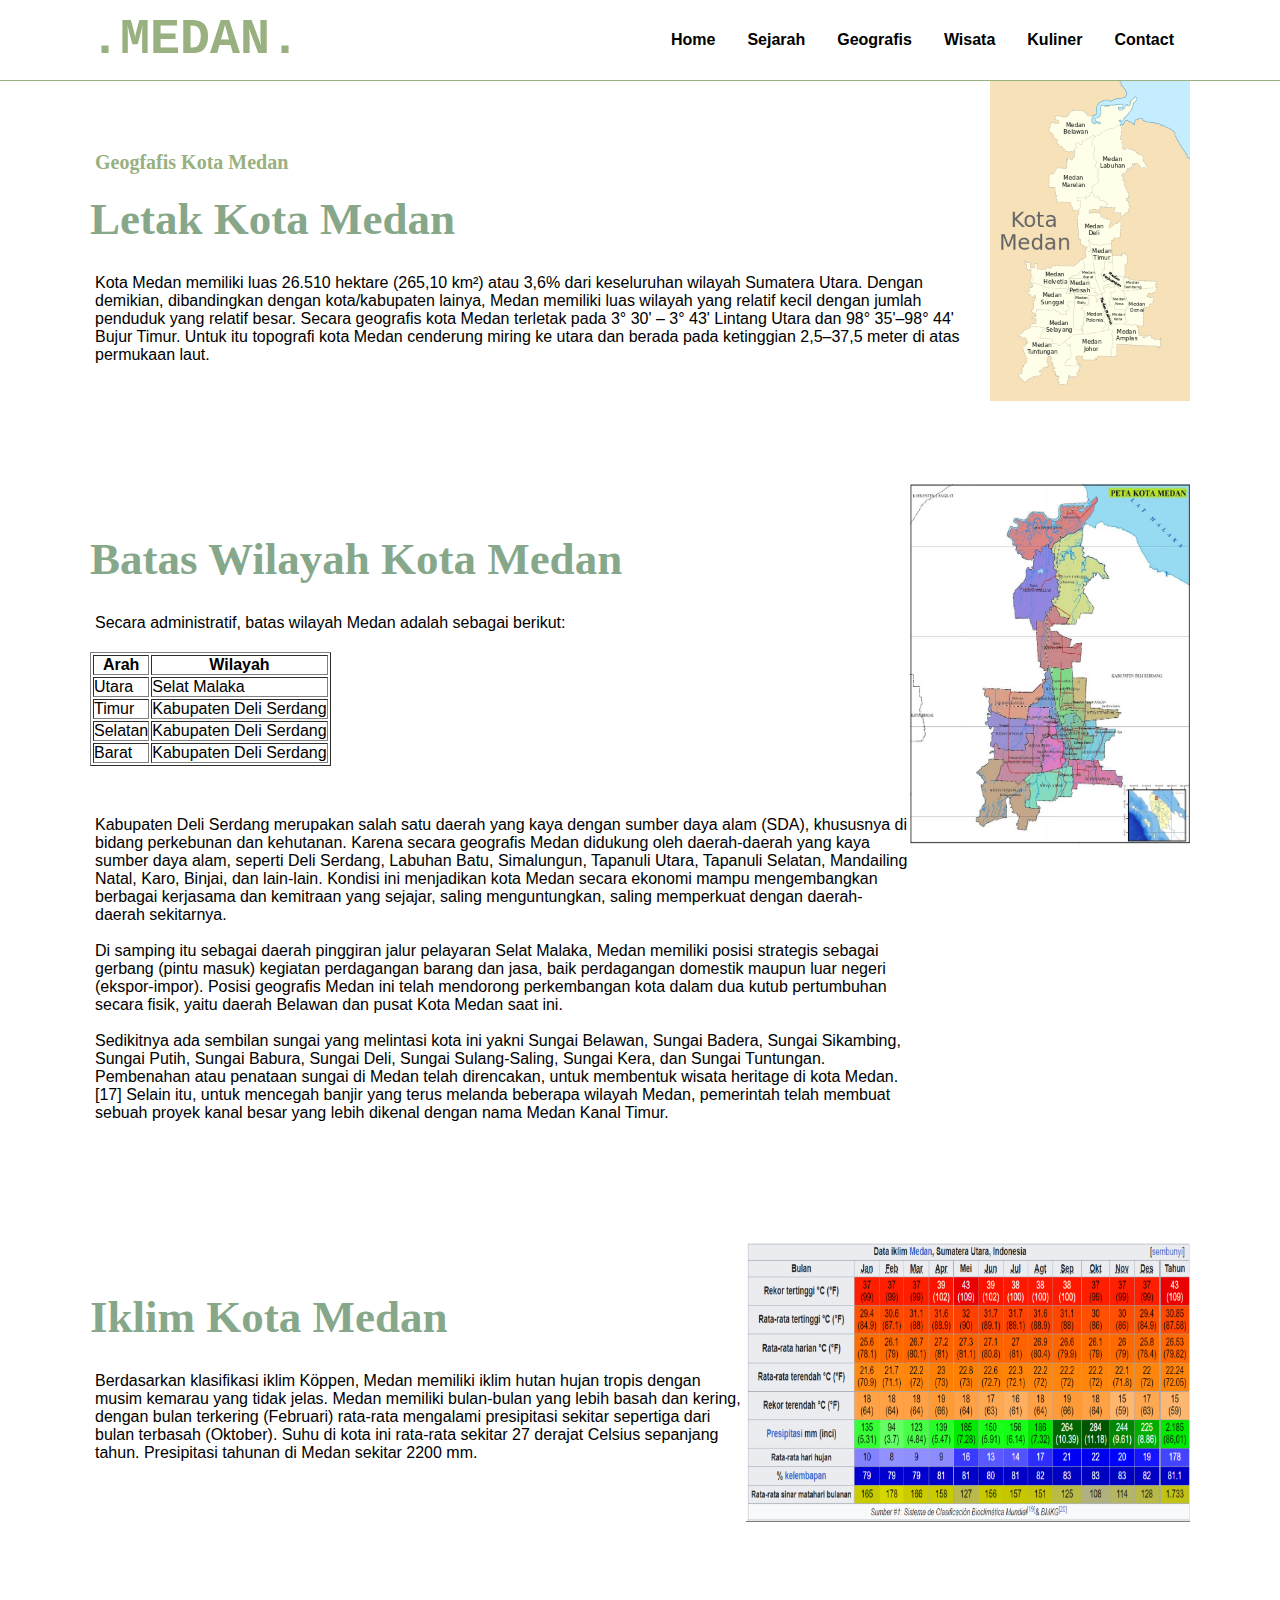
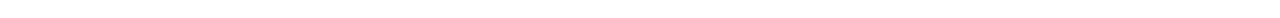
<file: geografis_009.html>
<!DOCTYPE html>
<html lan="en">
<head>
    <meta charset="UTF-8">
    <meta name="viewport" content="width=device-width, initial-scale=1.0">
    <title> WELCOME TO THE MEDAN WEBSITE</title>
    <link rel="stylesheet" href="home.css">
</head>
<body>
    <nav>
        <div class="wrapper">
            <div class="logo"><a href="">.MEDAN.</a></div>
            <div class="menu">
                <ul>
                    <li><a href="home.html">Home</a></li>
                    <li><a href="sejarah_009.html">Sejarah</a></li>
                    <li><a href="#Geografis">Geografis</a></li>
                    <li><a href="wisata.html">Wisata</a></li> 
                    <li><a href="kuliner_009.html">Kuliner</a></li>
                    <li><a href="#Contact">Contact</a></li>
                </ul>
            </div>
        </div>
     </nav>
     <div class="wrapper">   
        <section id="Geografis">
            <div class="kolom">
                    <p class="Deskripsi"> Geogfafis Kota Medan</p>
                    <h2>Letak Kota Medan</h2>
                    <p>Kota Medan memiliki luas 26.510 hektare (265,10 km²) atau 3,6% dari keseluruhan wilayah Sumatera Utara. Dengan demikian, dibandingkan dengan kota/kabupaten lainya, Medan memiliki luas wilayah yang relatif kecil dengan jumlah penduduk yang relatif besar. 
                        Secara geografis kota Medan terletak pada 3° 30' – 3° 43' Lintang Utara dan 98° 35'–98° 44' Bujur Timur. Untuk itu topografi kota Medan cenderung miring ke utara dan berada pada ketinggian 2,5–37,5 meter di atas permukaan laut.</p>
            </div>
            <img src="petakecamatanmedan.png" width="300px" height="320px">
        </section>
     </div>

     <div class="wrapper">   
        <section id="Geografis">
            <div class="kolom">
                <div class="container">
                    <h2>Batas Wilayah Kota Medan</h2>
                    <p>Secara administratif, batas wilayah Medan adalah sebagai berikut:
                        <table border="1">
                            <tr>
                                <th class="kolom-arah">Arah</th>
                                <th class="Kolom-tempat">Wilayah</th>
                                </tr>
                            <tr>
                                <td >Utara </td>
                                <td>Selat Malaka</td>
                             </tr>
                              <tr>
                                <td>Timur</td>
                                <td>Kabupaten Deli Serdang</td>
                              </tr>
                              <tr>
                                <td>Selatan</td>
                                <td>Kabupaten Deli Serdang</td>
                              </tr>
                              <tr>
                                <td>Barat</td>
                                <td>Kabupaten Deli Serdang</td>
                              </tr>
                         </table>
                    </p>
                 </div>
                 <p> Kabupaten Deli Serdang merupakan salah satu daerah yang kaya dengan sumber daya alam (SDA), khususnya di bidang perkebunan dan kehutanan. Karena secara geografis Medan didukung oleh daerah-daerah yang kaya sumber daya alam, seperti Deli Serdang, Labuhan Batu, Simalungun, Tapanuli Utara, Tapanuli Selatan, Mandailing Natal, Karo, Binjai, dan lain-lain. 
                    Kondisi ini menjadikan kota Medan secara ekonomi mampu mengembangkan berbagai kerjasama dan kemitraan yang sejajar, saling menguntungkan, saling memperkuat dengan daerah-daerah sekitarnya.<br>
                    <br>
                    Di samping itu sebagai daerah pinggiran jalur pelayaran Selat Malaka, Medan memiliki posisi strategis sebagai gerbang (pintu masuk) kegiatan perdagangan barang dan jasa, baik perdagangan domestik maupun luar negeri (ekspor-impor). Posisi geografis Medan ini telah mendorong perkembangan kota dalam dua kutub pertumbuhan secara fisik, yaitu daerah Belawan dan pusat Kota Medan saat ini.<br>
                    <br>
                    Sedikitnya ada sembilan sungai yang melintasi kota ini yakni Sungai Belawan, Sungai Badera, Sungai Sikambing, Sungai Putih, Sungai Babura, Sungai Deli, Sungai Sulang-Saling, Sungai Kera, dan Sungai Tuntungan. Pembenahan atau penataan sungai di Medan telah direncakan, untuk membentuk wisata heritage di kota Medan.[17] Selain itu, untuk mencegah banjir yang terus melanda beberapa wilayah Medan,
                    pemerintah telah membuat sebuah proyek kanal besar yang lebih dikenal dengan nama Medan Kanal Timur.</p>
            </div>
            <img src="peta-kota-medan.jpg" width="280px" height="360px">
        </section>
     </div>

     <div class="wrapper">   
        <section id="Geografis">
            <div class="kolom">
                    <h2>Iklim Kota Medan</h2>
                    <p>Berdasarkan klasifikasi iklim Köppen, Medan memiliki iklim hutan hujan tropis dengan musim kemarau yang tidak jelas.
                       Medan memiliki bulan-bulan yang lebih basah dan kering, dengan bulan terkering (Februari) rata-rata mengalami presipitasi sekitar sepertiga dari bulan terbasah (Oktober).
                     Suhu di kota ini rata-rata sekitar 27 derajat Celsius sepanjang tahun. Presipitasi tahunan di Medan sekitar 2200 mm.</p>
                     <br>
                     <br>
            </div>
            <img src="iklim.png" width="760px" height="280px">
            </div>
        </section>
        </section>

     </div>
</file>
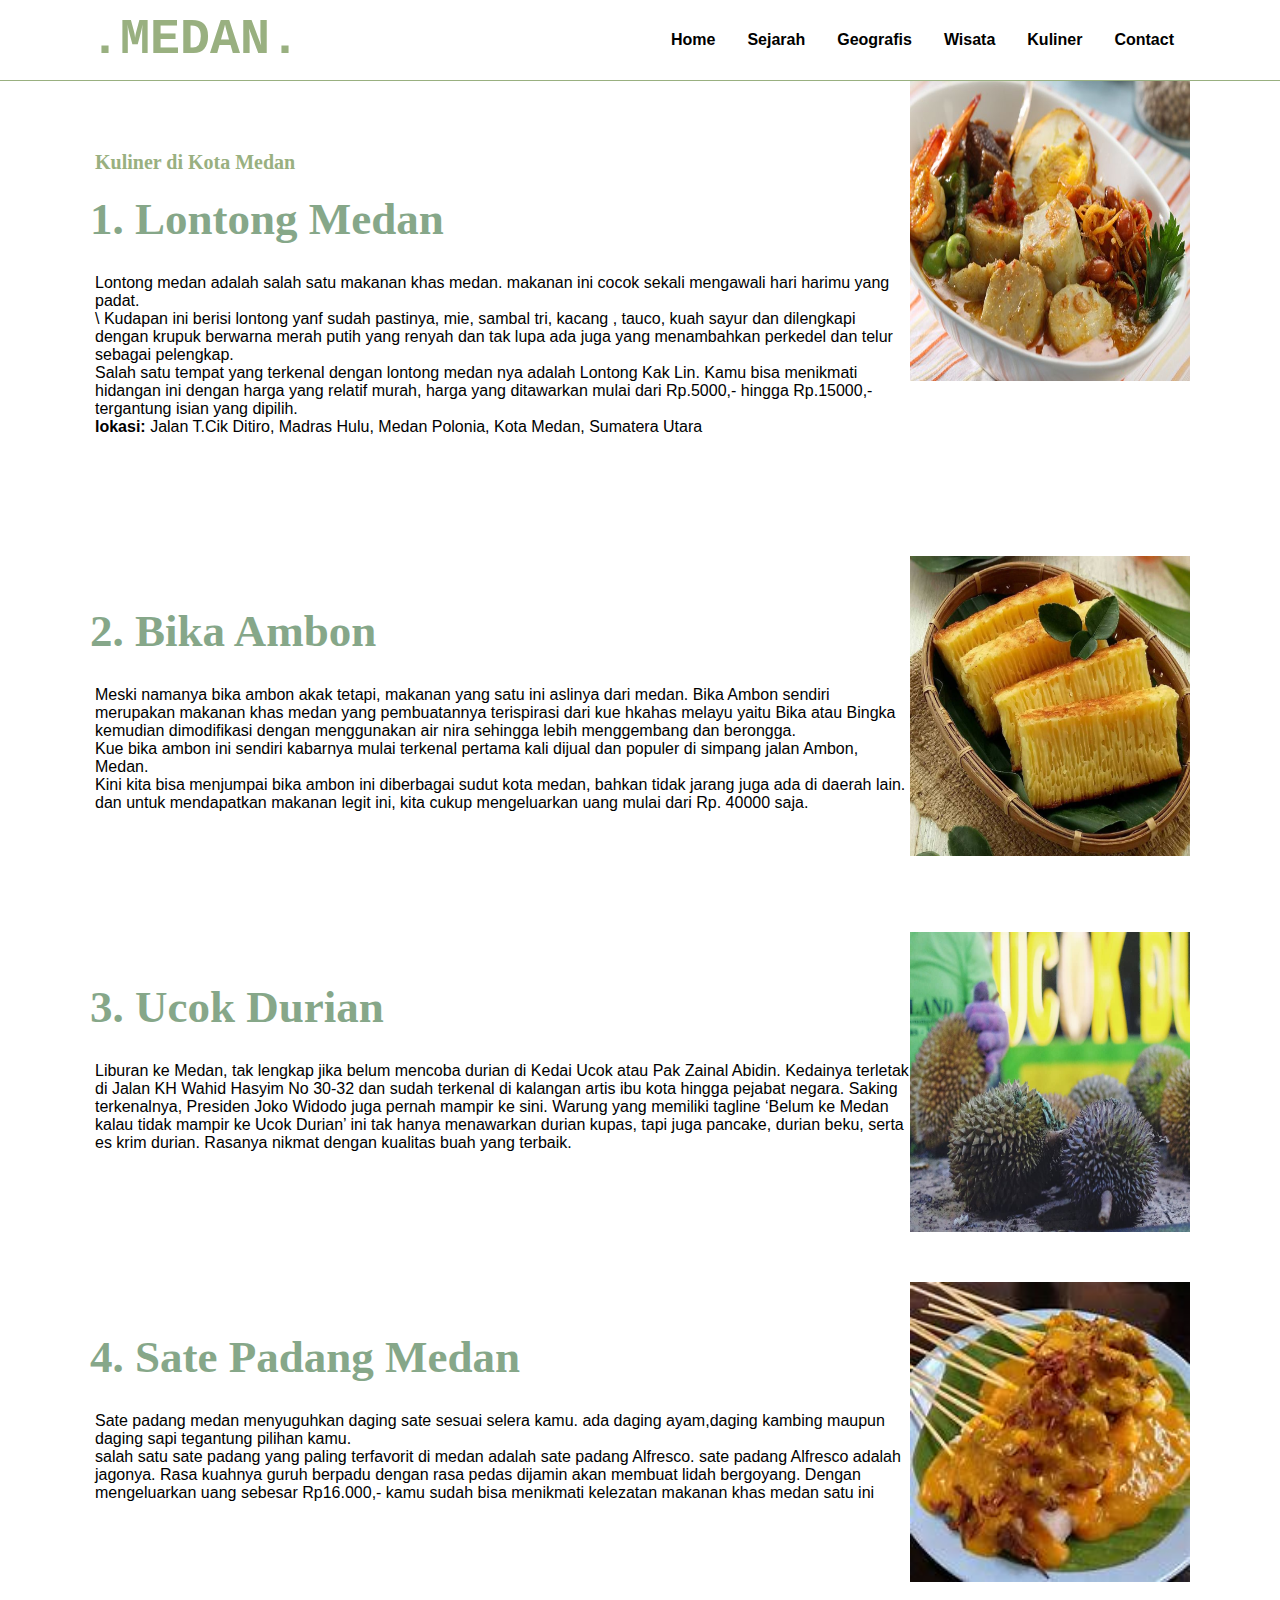
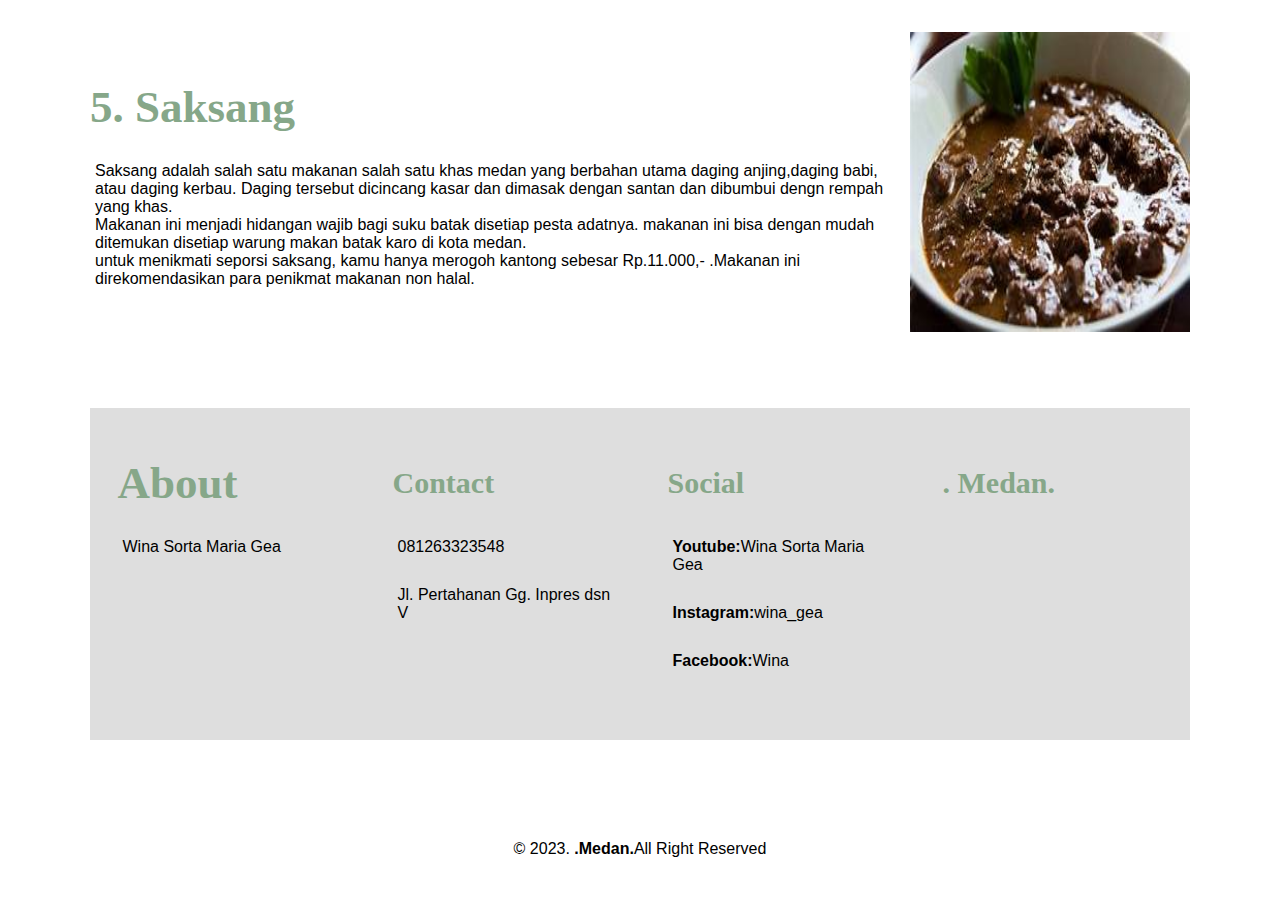
<file: kuliner_009.html>
<!DOCTYPE html>
<html lan="en">
<head>
    <meta charset="UTF-8">
    <meta name="viewport" content="width=device-width, initial-scale=1.0">
    <title> WELCOME TO THE MEDAN WEBSITE</title>
    <link rel="stylesheet" href="home.css">
</head>
<body>
    <nav>
        <div class="wrapper">
            <div class="logo"><a href="">.MEDAN.</a></div>
            <div class="menu">
                <ul>
                    <li><a href="home.html">Home</a></li>
                    <li><a href="sejarah_009.html">Sejarah</a></li>
                    <li><a href="geografis_009.html">Geografis</a></li>
                    <li><a href="wisata.html">Wisata</a></li>
                    <li><a href="#Kuliner">Kuliner</a></li>
                    <li><a href="#Contact">Contact</a></li>
                </ul>
            </div>
        </div>
     </nav>
     <div class="wrapper">   
        <section id="Kuliner">
            <div class="kolom">
                    <p class="Deskripsi"> Kuliner di Kota Medan</p>
                    <h2>1. Lontong Medan</h2>
                    <p>Lontong medan adalah salah satu makanan khas medan. makanan ini cocok sekali mengawali hari harimu yang padat.<br>\
                       Kudapan ini berisi lontong yanf sudah pastinya, mie, sambal tri, kacang , tauco, kuah sayur dan dilengkapi dengan krupuk berwarna merah putih yang renyah dan tak lupa ada juga yang menambahkan perkedel dan telur sebagai pelengkap.<br>
                       Salah satu tempat yang terkenal dengan lontong medan nya adalah Lontong Kak Lin. 
                       Kamu bisa menikmati hidangan ini dengan harga yang relatif murah, harga yang ditawarkan mulai dari Rp.5000,- hingga Rp.15000,- 
                      tergantung isian yang dipilih.
                      <br>
                      <b>lokasi:</b> Jalan T.Cik Ditiro, Madras Hulu, Medan Polonia, Kota Medan, Sumatera Utara
                    </p>
            </div>
            <img src="lontongsayur.jpg" width="280px" height="300px">
        </section>
     </div>

     <div class="wrapper">   
        <section id="Kuliner">
            <div class="kolom">
                    <h2>2. Bika Ambon</h2>
                    <p>Meski namanya bika ambon akak tetapi, makanan yang satu ini aslinya dari medan.
                        Bika Ambon sendiri merupakan makanan khas medan yang pembuatannya terispirasi dari kue hkahas melayu yaitu Bika atau Bingka kemudian dimodifikasi dengan menggunakan air nira sehingga lebih menggembang dan berongga.<br>
                        Kue bika ambon ini sendiri kabarnya mulai terkenal pertama kali dijual dan populer  di simpang jalan Ambon, Medan.<br>
                        Kini kita bisa menjumpai bika ambon ini diberbagai sudut kota medan, bahkan tidak jarang juga ada di daerah lain. dan untuk mendapatkan makanan legit ini, kita cukup mengeluarkan uang mulai dari Rp. 40000 saja.
                    </p>
            </div>
            <img src="bikaambon.jpg" width="280px" height="300px">
        </section>
     </div>

     <div class="wrapper">   
        <section id="Kuliner">
            <div class="kolom">
                    <h2>3. Ucok Durian</h2>
                    <p>Liburan ke Medan, tak lengkap jika belum mencoba durian di Kedai Ucok atau Pak Zainal Abidin. Kedainya terletak di Jalan KH Wahid Hasyim No 30-32 dan sudah terkenal di kalangan artis ibu kota hingga pejabat negara. 
                        Saking terkenalnya, Presiden Joko Widodo juga pernah mampir ke sini. Warung yang memiliki tagline ‘Belum ke Medan kalau tidak mampir ke Ucok Durian’ ini tak hanya menawarkan durian kupas, tapi juga pancake, durian beku, serta es krim durian.
                     Rasanya nikmat dengan kualitas buah yang terbaik.</p>
            </div>
            <img src="Kuliner-Medan-Ucok-Durian-Medan.jpg" width="280px" height="300px">
        </section>
     </div>

     <div class="wrapper">   
        <section id="Kuliner">
            <div class="kolom">
                    <h2>4. Sate Padang Medan</h2>
                    <p>Sate padang medan menyuguhkan daging sate sesuai selera kamu.
                        ada daging ayam,daging kambing maupun daging sapi tegantung pilihan kamu.<br>
                        salah satu sate padang yang paling terfavorit di medan adalah sate padang Alfresco.
                        sate padang Alfresco adalah jagonya. Rasa kuahnya guruh berpadu dengan rasa pedas dijamin akan membuat lidah bergoyang.
                        Dengan mengeluarkan uang sebesar Rp16.000,- kamu sudah bisa menikmati kelezatan makanan khas medan satu ini
                    </p>
            </div>
            <img src="satemedan.jpeg" width="280px" height="300px">
        </section>
     </div>

     <div class="wrapper">   
        <section id="Kuliner">
            <div class="kolom">
                    <h2>5. Saksang </h2>
                    <p>Saksang adalah salah satu makanan salah satu khas medan yang berbahan utama daging anjing,daging babi, atau daging kerbau.
                        Daging tersebut dicincang kasar dan dimasak dengan santan dan dibumbui dengn rempah yang khas.<br>
                        Makanan ini menjadi hidangan wajib bagi suku batak disetiap pesta adatnya.
                        makanan ini bisa dengan mudah ditemukan disetiap warung makan batak karo di kota medan.<br>
                        untuk menikmati seporsi saksang, kamu hanya merogoh kantong sebesar Rp.11.000,- .Makanan ini direkomendasikan para penikmat makanan non halal.
                        
                    </p>
            </div>
            <img src="saksang.jpeg" width="280px" height="300px">
        </section>

        <div id="contact">
            <div class="wrapper">
                <div class="footer">
                    <div class="footer-section">
                        <h2>About</h2>
                        <p> Wina Sorta Maria Gea</p>
                    </div>
                    <div class="footer-section">
                        <h3>Contact</h3>
                        <p>081263323548</p>
                        <p>Jl. Pertahanan Gg. Inpres dsn V</p>

                    </div>
                    <div class="footer-section">
                        <h3>Social</h3>
                        <p><b>Youtube:</b>Wina Sorta Maria Gea</p>
                        <p><b>Instagram:</b>wina_gea</p>
                        <p><b>Facebook:</b>Wina</p>

                    </div>
                    <div class="footer-section">
                        <h3>. Medan.</h3>
                    </div>
                </div>
            </div>
        </div>

        <div id="copyright">
            <div class="wrapper">
                &copy; 2023. <b>.Medan.</b>All Right Reserved
            </div>
        </div>






     </div>
    
</body>


     </div>
</body>
</file>
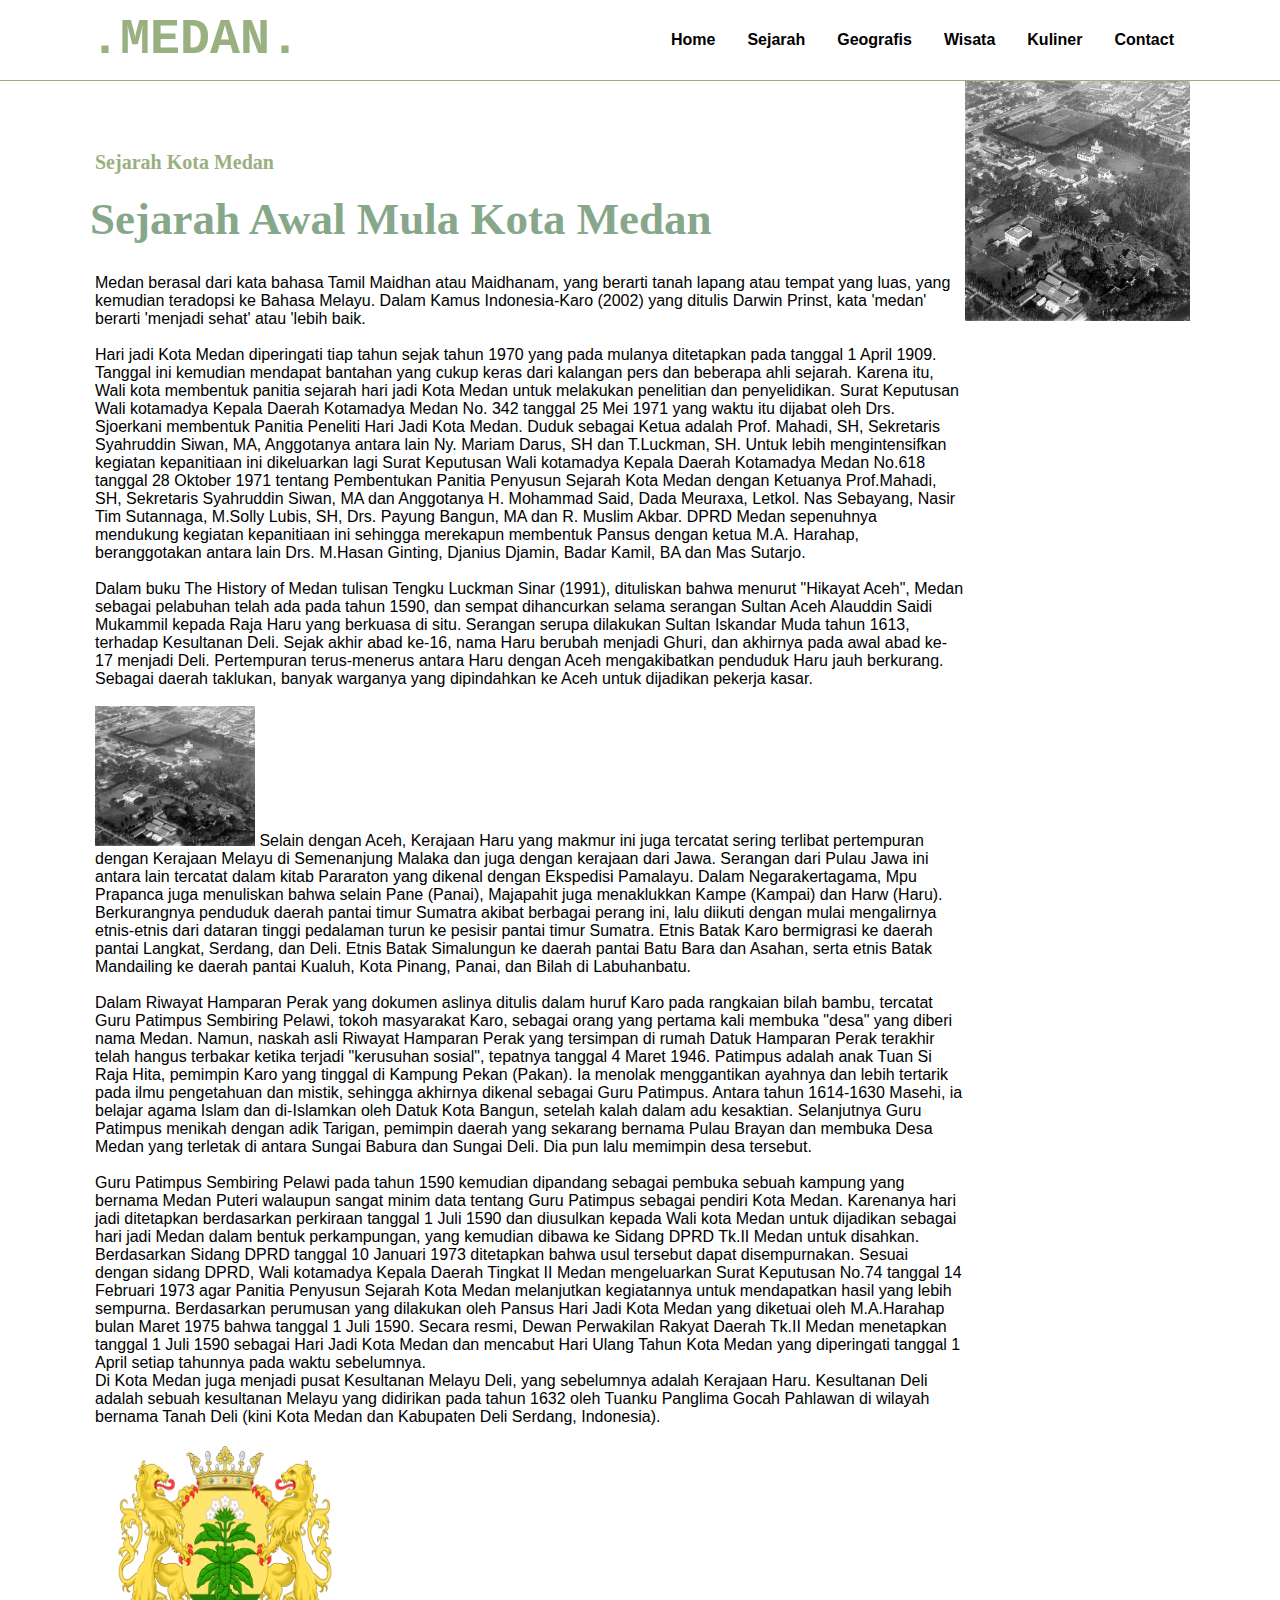
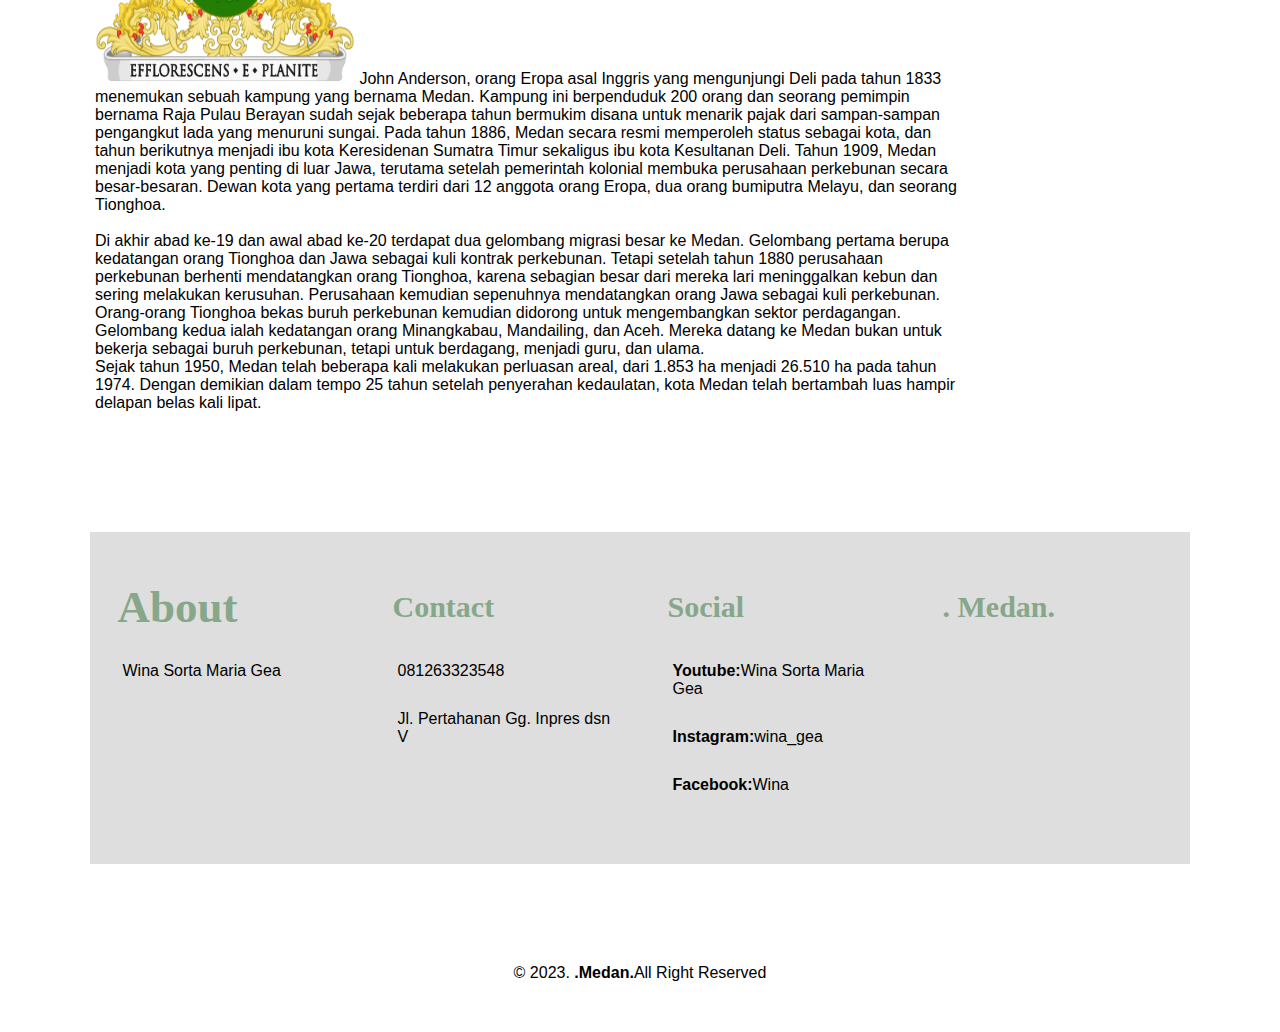
<file: sejarah_009.html>
<!DOCTYPE html>
<html lan="en">
<head>
    <meta charset="UTF-8">
    <meta name="viewport" content="width=device-width, initial-scale=1.0">
    <title> WELCOME TO THE MEDAN WEBSITE</title>
    <link rel="stylesheet" href="home.css">
</head>
<body>
    <nav>
        <div class="wrapper">
            <div class="logo"><a href="">.MEDAN.</a></div>
            <div class="menu">
                <ul>
                    <li><a href="home.html">Home</a></li>
                    <li><a href="#sejarah">Sejarah</a></li>
                    <li><a href="geografis_009.html">Geografis</a></li>
                    <li><a href="wisata.html">Wisata</a></li> 
                    <li><a href="kuliner_009.html">Kuliner</a></li>
                    <li><a href="#Contact">Contact</a></li>
                </ul>
            </div>
        </div>
     </nav>
     <div class="wrapper">   
        <section id="Geografis">
            <div class="kolom">
                    <p class="Deskripsi"> Sejarah Kota Medan</p>
                    <h2>Sejarah Awal Mula Kota Medan</h2>
                    <p>Medan berasal dari kata bahasa Tamil Maidhan atau Maidhanam, yang berarti tanah lapang atau tempat yang luas, yang kemudian teradopsi ke Bahasa Melayu. Dalam Kamus Indonesia-Karo (2002) yang ditulis Darwin Prinst, kata 'medan' berarti 'menjadi sehat' atau 'lebih baik.<br>
                    <br>
                    Hari jadi Kota Medan diperingati tiap tahun sejak tahun 1970 yang pada mulanya ditetapkan pada tanggal 1 April 1909. Tanggal ini kemudian mendapat bantahan yang cukup keras dari kalangan pers dan beberapa ahli sejarah.
                    Karena itu, Wali kota membentuk panitia sejarah hari jadi Kota Medan untuk melakukan penelitian dan penyelidikan. Surat Keputusan Wali kotamadya Kepala Daerah Kotamadya Medan No. 342 tanggal 25 Mei 1971 yang waktu itu dijabat oleh Drs. Sjoerkani membentuk Panitia Peneliti Hari Jadi Kota Medan.
                    Duduk sebagai Ketua adalah Prof. Mahadi, SH, Sekretaris Syahruddin Siwan, MA, Anggotanya antara lain Ny. Mariam Darus, SH dan T.Luckman, SH. Untuk lebih mengintensifkan kegiatan kepanitiaan ini dikeluarkan lagi Surat Keputusan Wali kotamadya Kepala Daerah Kotamadya Medan No.618 tanggal 28 Oktober 1971 tentang Pembentukan Panitia Penyusun Sejarah Kota Medan dengan Ketuanya Prof.Mahadi, SH, Sekretaris Syahruddin Siwan, MA dan Anggotanya H. Mohammad Said, Dada Meuraxa, Letkol. Nas Sebayang, Nasir Tim Sutannaga, M.Solly Lubis, SH, Drs. Payung Bangun, MA dan R. Muslim Akbar. 
                    DPRD Medan sepenuhnya mendukung kegiatan kepanitiaan ini sehingga merekapun membentuk Pansus dengan ketua M.A. Harahap, beranggotakan antara lain Drs. M.Hasan Ginting, Djanius Djamin, Badar Kamil, BA dan Mas Sutarjo.<br>
                    <br>
                    Dalam buku The History of Medan tulisan Tengku Luckman Sinar (1991), dituliskan bahwa menurut "Hikayat Aceh", Medan sebagai pelabuhan telah ada pada tahun 1590, dan sempat dihancurkan selama serangan Sultan Aceh Alauddin Saidi Mukammil kepada Raja Haru yang berkuasa di situ. Serangan serupa dilakukan Sultan Iskandar Muda tahun 1613, terhadap Kesultanan Deli.
                    Sejak akhir abad ke-16, nama Haru berubah menjadi Ghuri, dan akhirnya pada awal abad ke-17 menjadi Deli. Pertempuran terus-menerus antara Haru dengan Aceh mengakibatkan penduduk Haru jauh berkurang. Sebagai daerah taklukan, banyak warganya yang dipindahkan ke Aceh untuk dijadikan pekerja kasar.<br>
                    <br>
                    <img src="medan1920.jpg" width="160px" height="140px">
                    Selain dengan Aceh, Kerajaan Haru yang makmur ini juga tercatat sering terlibat pertempuran dengan Kerajaan Melayu di Semenanjung Malaka dan juga dengan kerajaan dari Jawa. Serangan dari Pulau Jawa ini antara lain tercatat dalam kitab Pararaton yang dikenal dengan Ekspedisi Pamalayu.
                     Dalam Negarakertagama, Mpu Prapanca juga menuliskan bahwa selain Pane (Panai), Majapahit juga menaklukkan Kampe (Kampai) dan Harw (Haru). Berkurangnya penduduk daerah pantai timur Sumatra akibat berbagai perang ini, lalu diikuti dengan mulai mengalirnya etnis-etnis dari dataran tinggi pedalaman turun ke pesisir pantai timur Sumatra. Etnis Batak Karo bermigrasi ke daerah pantai Langkat, Serdang, dan Deli.
                     Etnis Batak Simalungun ke daerah pantai Batu Bara dan Asahan, serta etnis Batak Mandailing ke daerah pantai Kualuh, Kota Pinang, Panai, dan Bilah di Labuhanbatu.<br>
                    <br>
                    Dalam Riwayat Hamparan Perak yang dokumen aslinya ditulis dalam huruf Karo pada rangkaian bilah bambu, tercatat Guru Patimpus Sembiring Pelawi, tokoh masyarakat Karo, sebagai orang yang pertama kali membuka "desa" yang diberi nama Medan.
                    Namun, naskah asli Riwayat Hamparan Perak yang tersimpan di rumah Datuk Hamparan Perak terakhir telah hangus terbakar ketika terjadi "kerusuhan sosial", tepatnya tanggal 4 Maret 1946. Patimpus adalah anak Tuan Si Raja Hita, pemimpin Karo yang tinggal di Kampung Pekan (Pakan).
                    Ia menolak menggantikan ayahnya dan lebih tertarik pada ilmu pengetahuan dan mistik, sehingga akhirnya dikenal sebagai Guru Patimpus. Antara tahun 1614-1630 Masehi, ia belajar agama Islam dan di-Islamkan oleh Datuk Kota Bangun, setelah kalah dalam adu kesaktian. Selanjutnya Guru Patimpus menikah dengan adik Tarigan, pemimpin daerah yang sekarang bernama Pulau Brayan dan membuka Desa Medan yang terletak di antara Sungai Babura dan Sungai Deli.
                    Dia pun lalu memimpin desa tersebut.<br>
                    <br>
                    Guru Patimpus Sembiring Pelawi pada tahun 1590 kemudian dipandang sebagai pembuka sebuah kampung yang bernama Medan Puteri walaupun sangat minim data tentang Guru Patimpus sebagai pendiri Kota Medan. Karenanya hari jadi ditetapkan berdasarkan perkiraan tanggal 1 Juli 1590 dan diusulkan kepada Wali kota Medan untuk dijadikan sebagai hari jadi Medan dalam bentuk perkampungan, yang kemudian dibawa ke Sidang DPRD Tk.II Medan untuk disahkan.
                    Berdasarkan Sidang DPRD tanggal 10 Januari 1973 ditetapkan bahwa usul tersebut dapat disempurnakan. Sesuai dengan sidang DPRD, Wali kotamadya Kepala Daerah Tingkat II Medan mengeluarkan Surat Keputusan No.74 tanggal 14 Februari 1973 agar Panitia Penyusun Sejarah Kota Medan melanjutkan kegiatannya untuk mendapatkan hasil yang lebih sempurna. Berdasarkan perumusan yang dilakukan oleh Pansus Hari Jadi Kota Medan yang diketuai oleh M.A.Harahap bulan Maret 1975 bahwa tanggal 1 Juli 1590.
                    Secara resmi, Dewan Perwakilan Rakyat Daerah Tk.II Medan menetapkan tanggal 1 Juli 1590 sebagai Hari Jadi Kota Medan dan mencabut Hari Ulang Tahun Kota Medan yang diperingati tanggal 1 April setiap tahunnya pada waktu sebelumnya.<br>
                    Di Kota Medan juga menjadi pusat Kesultanan Melayu Deli, yang sebelumnya adalah Kerajaan Haru. Kesultanan Deli adalah sebuah kesultanan Melayu yang didirikan pada tahun 1632 oleh Tuanku Panglima Gocah Pahlawan di wilayah bernama Tanah Deli (kini Kota Medan dan Kabupaten Deli Serdang, Indonesia).<br>
                    <br>
                    <img src="medan2.png" width="260px" height="240px">
                    John Anderson, orang Eropa asal Inggris yang mengunjungi Deli pada tahun 1833 menemukan sebuah kampung yang bernama Medan. Kampung ini berpenduduk 200 orang dan seorang pemimpin bernama Raja Pulau Berayan sudah sejak beberapa tahun bermukim disana untuk menarik pajak dari sampan-sampan pengangkut lada yang menuruni sungai. Pada tahun 1886, Medan secara resmi memperoleh status sebagai kota, dan tahun berikutnya menjadi ibu kota Keresidenan Sumatra Timur sekaligus ibu kota Kesultanan Deli.
                    Tahun 1909, Medan menjadi kota yang penting di luar Jawa, terutama setelah pemerintah kolonial membuka perusahaan perkebunan secara besar-besaran. Dewan kota yang pertama terdiri dari 12 anggota orang Eropa, dua orang bumiputra Melayu, dan seorang Tionghoa.<br>
                    <br>
                    Di akhir abad ke-19 dan awal abad ke-20 terdapat dua gelombang migrasi besar ke Medan. Gelombang pertama berupa kedatangan orang Tionghoa dan Jawa sebagai kuli kontrak perkebunan. Tetapi setelah tahun 1880 perusahaan perkebunan berhenti mendatangkan orang Tionghoa, karena sebagian besar dari mereka lari meninggalkan kebun dan sering melakukan kerusuhan. Perusahaan kemudian sepenuhnya mendatangkan orang Jawa sebagai kuli perkebunan. 
                    Orang-orang Tionghoa bekas buruh perkebunan kemudian didorong untuk mengembangkan sektor perdagangan. Gelombang kedua ialah kedatangan orang Minangkabau, Mandailing, dan Aceh. Mereka datang ke Medan bukan untuk bekerja sebagai buruh perkebunan, tetapi untuk berdagang, menjadi guru, dan ulama.<br>
                    Sejak tahun 1950, Medan telah beberapa kali melakukan perluasan areal, dari 1.853 ha menjadi 26.510 ha pada tahun 1974. Dengan demikian dalam tempo 25 tahun setelah penyerahan kedaulatan, kota Medan telah bertambah luas hampir delapan belas kali lipat.</p>
                </div>
            <img src="medan1920.jpg" width="260px" height="240px">  
         </section>

         <div id="contact">
            <div class="wrapper">
                <div class="footer">
                    <div class="footer-section">
                        <h2>About</h2>
                        <p> Wina Sorta Maria Gea</p>
                    </div>
                    <div class="footer-section">
                        <h3>Contact</h3>
                        <p>081263323548</p>
                        <p>Jl. Pertahanan Gg. Inpres dsn V</p>

                    </div>
                    <div class="footer-section">
                        <h3>Social</h3>
                        <p><b>Youtube:</b>Wina Sorta Maria Gea</p>
                        <p><b>Instagram:</b>wina_gea</p>
                        <p><b>Facebook:</b>Wina</p>

                    </div>
                    <div class="footer-section">
                        <h3>. Medan.</h3>
                    </div>
                </div>
            </div>
        </div>

        <div id="copyright">
            <div class="wrapper">
                &copy; 2023. <b>.Medan.</b>All Right Reserved
            </div>
        </div>






     </div>
    
</body>


     </div>
    
</body>
</file>
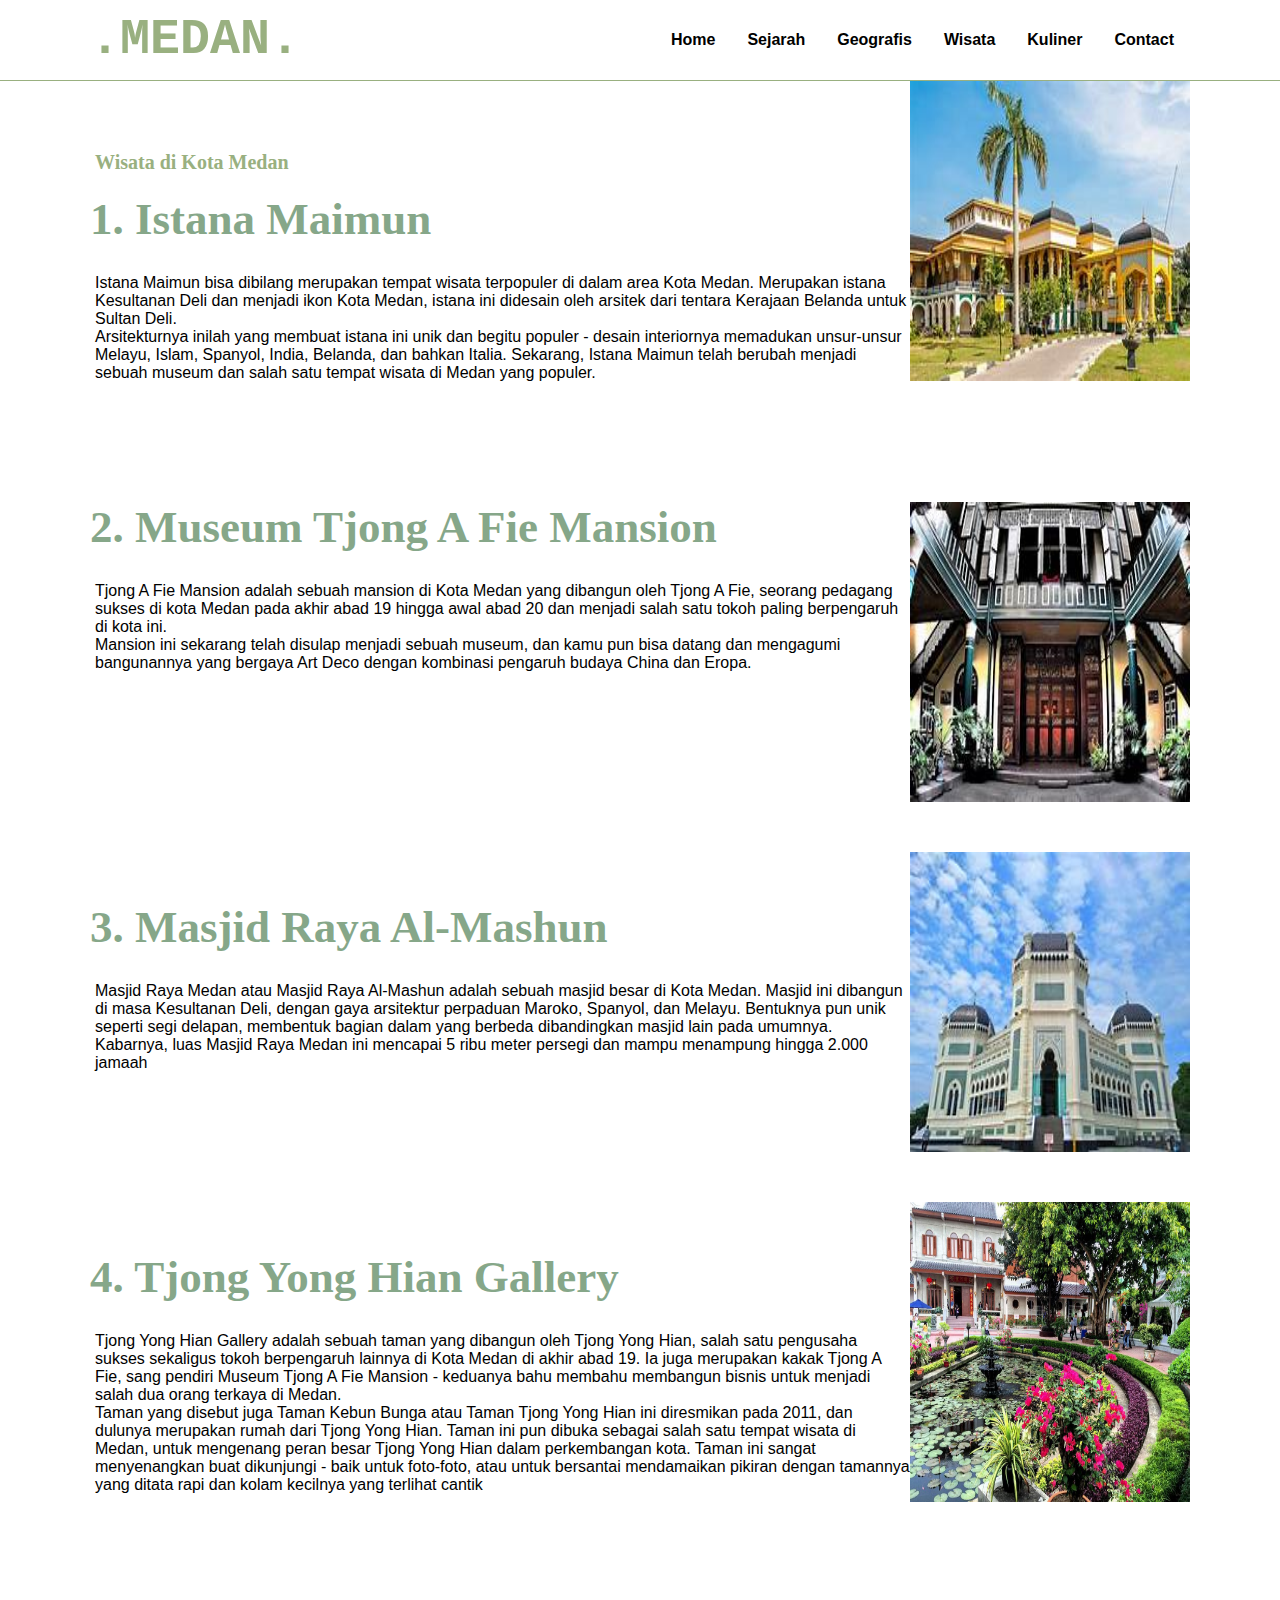
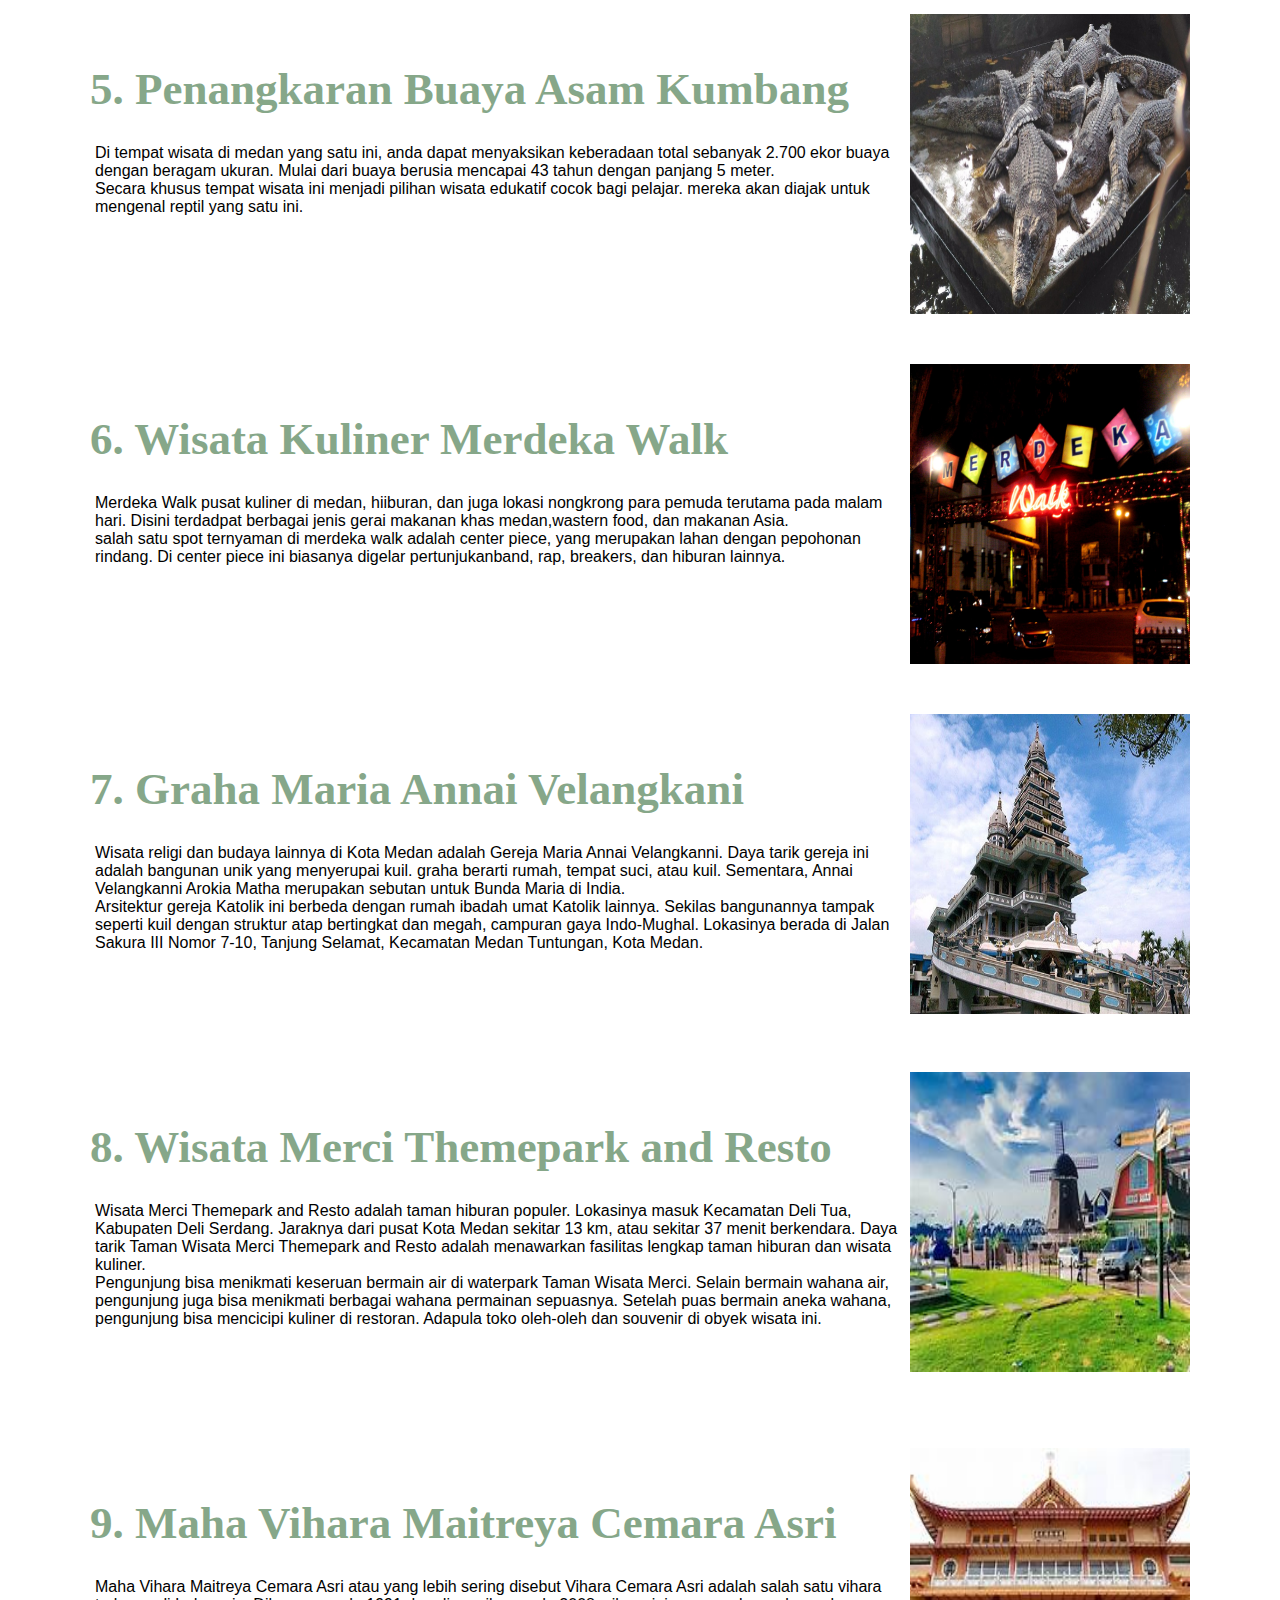
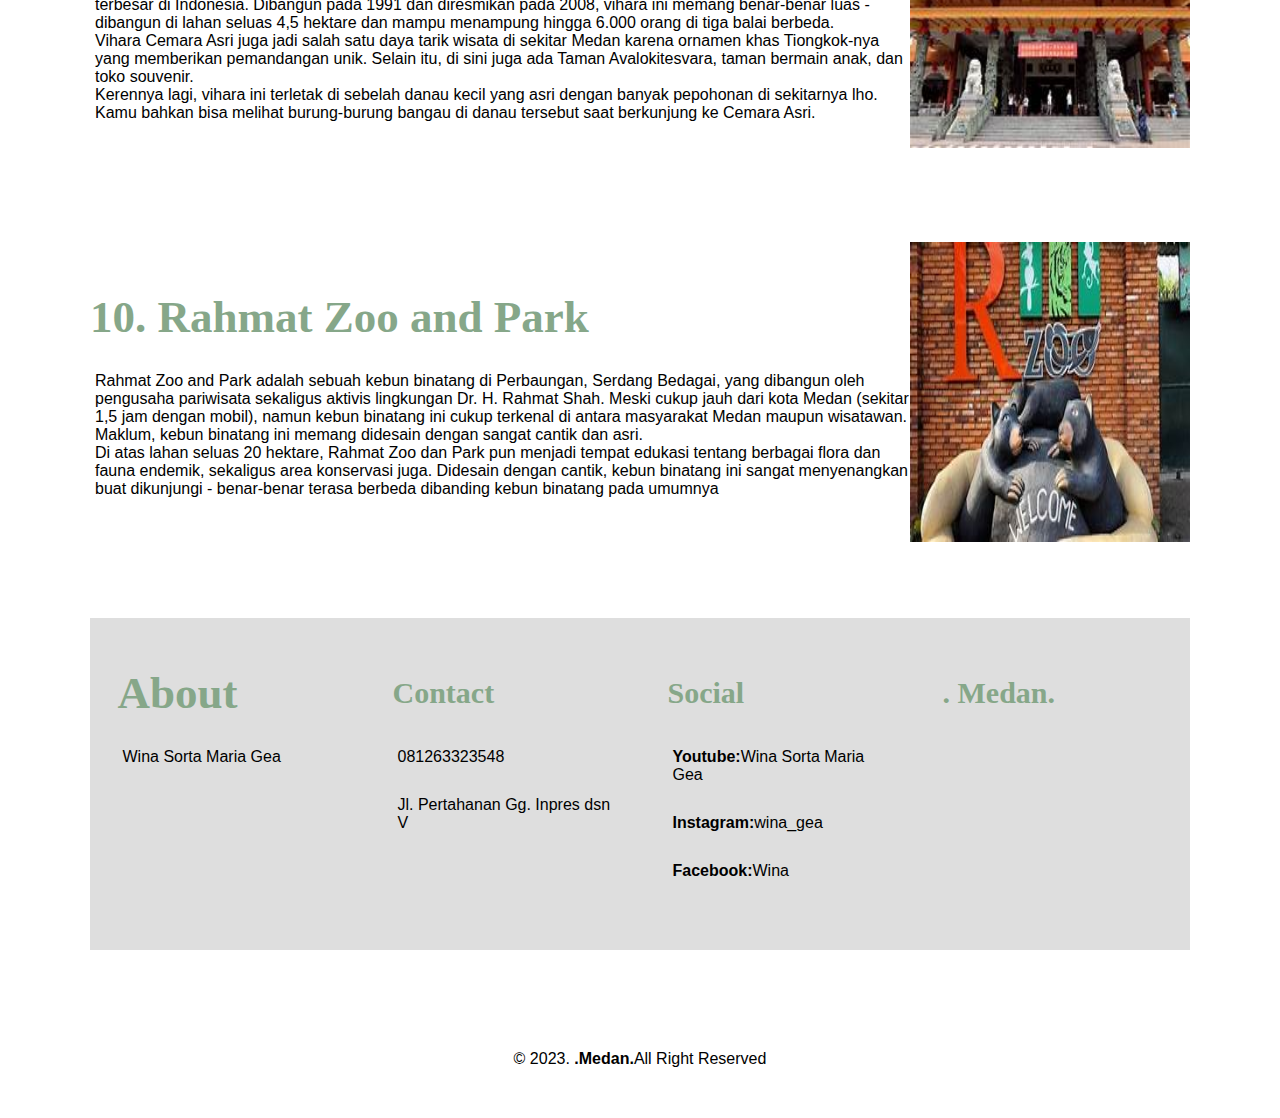
<file: wisata.html>
<!DOCTYPE html>
<html lan="en">
<head>
    <meta charset="UTF-8">
    <meta name="viewport" content="width=device-width, initial-scale=1.0">
    <title> WELCOME TO THE MEDAN WEBSITE</title>
    <link rel="stylesheet" href="home.css">
</head>
<body>
    <nav>
        <div class="wrapper">
            <div class="logo"><a href="">.MEDAN.</a></div>
            <div class="menu">
                <ul>
                    <li><a href="home.html">Home</a></li>
                    <li><a href="sejarah_009.html">Sejarah</a></li>
                    <li><a href="geografis_009.html">Geografis</a></li>
                    <li><a href="#Wisata">Wisata</a></li>
                    <li><a href="kuliner_009.html">Kuliner</a></li>
                    <li><a href="#Contact">Contact</a></li>
                </ul>
            </div>
        </div>
     </nav>
     <div class="wrapper">   
        <section id="Wisata">
            <div class="kolom">
                    <p class="Deskripsi"> Wisata di Kota Medan</p>
                    <h2>1. Istana Maimun</h2>
                    <p>Istana Maimun bisa dibilang merupakan tempat wisata terpopuler di dalam area Kota Medan. Merupakan istana Kesultanan Deli dan menjadi ikon Kota Medan, istana ini didesain oleh arsitek dari tentara Kerajaan Belanda untuk Sultan Deli.<br>
                       Arsitekturnya inilah yang membuat istana ini unik dan begitu populer - desain interiornya memadukan unsur-unsur Melayu, Islam, Spanyol, India, Belanda, dan bahkan Italia. Sekarang, Istana Maimun telah berubah menjadi sebuah museum dan salah satu tempat wisata di Medan yang populer. </p>
            </div>
            <img src="istanamaimun.jpeg" width="280px" height="300px">
        </section>
     </div>

     <div class="wrapper">   
        <section id="Wisata">
            <div class="ko lom">
                    <h2>2. Museum Tjong A Fie Mansion</h2>
                    <p>Tjong A Fie Mansion adalah sebuah mansion di Kota Medan yang dibangun oleh Tjong A Fie, seorang pedagang sukses di kota Medan pada akhir abad 19 hingga awal abad 20 dan menjadi salah satu tokoh paling berpengaruh di kota ini.<br>
                       Mansion ini sekarang telah disulap menjadi sebuah museum, dan kamu pun bisa datang dan mengagumi bangunannya yang bergaya Art Deco dengan kombinasi pengaruh budaya China dan Eropa.</p>
            </div>
            <img src="tjongafiemansion.jpeg" width="280px" height="300px">
        </section>
     </div>

     <div class="wrapper">   
        <section id="Wisata">
            <div class="kolom">
                    <h2>3. Masjid Raya Al-Mashun</h2>
                    <p>Masjid Raya Medan atau Masjid Raya Al-Mashun adalah sebuah masjid besar di Kota Medan. Masjid ini dibangun di masa Kesultanan Deli, dengan gaya arsitektur perpaduan Maroko, Spanyol, dan Melayu. Bentuknya pun unik seperti segi delapan, membentuk bagian dalam yang berbeda dibandingkan masjid lain pada umumnya.<br>
                        Kabarnya, luas Masjid Raya Medan ini mencapai 5 ribu meter persegi dan mampu menampung hingga 2.000 jamaah</p>
            </div>
            <img src="masjidrayaalmashun.jpeg" width="280px" height="300px">
        </section>
     </div>

     <div class="wrapper">   
        <section id="Wisata">
            <div class="kolom">
                    <h2>4. Tjong Yong Hian Gallery</h2>
                    <p>Tjong Yong Hian Gallery adalah sebuah taman yang dibangun oleh Tjong Yong Hian, salah satu pengusaha sukses sekaligus tokoh berpengaruh lainnya di Kota Medan di akhir abad 19. Ia juga merupakan kakak Tjong A Fie, sang pendiri Museum Tjong A Fie Mansion - keduanya bahu membahu membangun bisnis untuk menjadi salah dua orang terkaya di Medan.<br>
                        Taman yang disebut juga Taman Kebun Bunga atau Taman Tjong Yong Hian ini diresmikan pada 2011, dan dulunya merupakan rumah dari Tjong Yong Hian. Taman ini pun dibuka sebagai salah satu tempat wisata di Medan, untuk mengenang peran besar Tjong Yong Hian dalam perkembangan kota.
                        Taman ini sangat menyenangkan buat dikunjungi - baik untuk foto-foto, atau untuk bersantai mendamaikan pikiran dengan tamannya yang ditata rapi dan kolam kecilnya yang terlihat cantik</p>
            </div>
            <img src="tjongyonghiangallery.jpg" width="280px" height="300px">
        </section>
     </div>

     <div class="wrapper">   
        <section id="Wisata">
            <div class="kolom">
                    <h2>5. Penangkaran Buaya Asam Kumbang </h2>
                    <p>Di tempat wisata di medan yang satu ini, anda dapat menyaksikan keberadaan total sebanyak 2.700 ekor buaya dengan beragam ukuran. 
                        Mulai dari buaya berusia mencapai 43 tahun dengan panjang 5 meter.<br>
                        Secara khusus tempat wisata ini menjadi pilihan wisata edukatif cocok bagi pelajar. mereka akan diajak untuk mengenal reptil yang satu ini.
                    </p>
            </div>
            <img src="PenangkaranBuayaAsamKumbang.jpg" width="280px" height="300px">
        </section>
     </div>

     <div class="wrapper">   
        <section id="Wisata">
            <div class="kolom">
                    <h2>6. Wisata Kuliner Merdeka Walk</h2>
                    <p>Merdeka Walk pusat kuliner di medan, hiiburan, dan juga lokasi nongkrong para pemuda terutama pada malam hari.
                        Disini terdadpat berbagai jenis gerai makanan khas medan,wastern food, dan makanan Asia.<br>
                        salah satu spot ternyaman di merdeka walk adalah center piece, yang merupakan lahan dengan pepohonan rindang. Di center piece ini biasanya digelar pertunjukanband, rap, breakers, dan hiburan lainnya.  
                    </p>
            </div>
            <img src="merdekawalk.JPG" width="280px" height="300px">
        </section>
     </div>

     <div class="wrapper">   
        <section id="Wisata">
            <div class="kolom">
                    <h2>7. Graha Maria Annai Velangkani</h2>
                    <p> Wisata religi dan budaya lainnya di Kota Medan adalah Gereja Maria Annai Velangkanni. Daya tarik gereja ini adalah bangunan unik yang menyerupai kuil.
                         graha berarti rumah, tempat suci, atau kuil. Sementara, Annai Velangkanni Arokia Matha merupakan sebutan untuk Bunda Maria di India. <br> Arsitektur gereja Katolik ini berbeda dengan rumah ibadah umat Katolik lainnya.
                          Sekilas bangunannya tampak seperti kuil dengan struktur atap bertingkat dan megah, campuran gaya Indo-Mughal.  Lokasinya berada di Jalan Sakura III Nomor 7-10, Tanjung Selamat, Kecamatan Medan Tuntungan, Kota Medan.
                    </p>
            </div>
            <img src="graha maria annai velangkani.png" width="280px" height="300px">
        </section>
     </div>

     <div class="wrapper">   
        <section id="Wisata">
            <div class="kolom">
                    <h2>8. Wisata Merci Themepark and Resto</h2>
                    <p>Wisata Merci Themepark and Resto adalah taman hiburan populer. Lokasinya masuk Kecamatan Deli Tua, Kabupaten Deli Serdang. Jaraknya dari pusat Kota Medan sekitar 13 km, atau sekitar 37 menit berkendara.
                         Daya tarik Taman Wisata Merci Themepark and Resto adalah menawarkan fasilitas lengkap taman hiburan dan wisata kuliner.<br> Pengunjung bisa menikmati keseruan bermain air di waterpark Taman Wisata Merci. 
                         Selain bermain wahana air, pengunjung juga bisa menikmati berbagai wahana  permainan sepuasnya. Setelah puas bermain aneka wahana, pengunjung bisa mencicipi kuliner di restoran. Adapula toko oleh-oleh dan souvenir di obyek wisata ini.
                    </p>
            </div>
            <img src="merci.jpeg" width="280px" height="300px">
        </section>
     </div>

     <div class="wrapper">   
        <section id="Wisata">
            <div class="kolom">
                    <h2>9. Maha Vihara Maitreya Cemara Asri</h2>
                    <p>Maha Vihara Maitreya Cemara Asri atau yang lebih sering disebut Vihara Cemara Asri adalah salah satu vihara terbesar di Indonesia. Dibangun pada 1991 dan diresmikan pada 2008, vihara ini memang benar-benar luas - dibangun di lahan seluas 4,5 hektare dan mampu menampung hingga 6.000 orang di tiga balai berbeda.<br>
                        Vihara Cemara Asri juga jadi salah satu daya tarik wisata di sekitar Medan karena ornamen khas Tiongkok-nya yang memberikan pemandangan unik. Selain itu, di sini juga ada Taman Avalokitesvara, taman bermain anak, dan toko souvenir.<br>
                        Kerennya lagi, vihara ini terletak di sebelah danau kecil yang asri dengan banyak pepohonan di sekitarnya lho. Kamu bahkan bisa melihat burung-burung bangau di danau tersebut saat berkunjung ke Cemara Asri.
                    </p>
            </div>
            <img src="mahaviharameitya.jpeg" width="280px" height="300px">
        </section>
     </div>

     <div class="wrapper">   
        <section id="Wisata">
            <div class="kolom">
                    <h2>10. Rahmat Zoo and Park</h2>
                    <p>Rahmat Zoo and Park adalah sebuah kebun binatang di Perbaungan, Serdang Bedagai, yang dibangun oleh pengusaha pariwisata sekaligus aktivis lingkungan Dr. H. Rahmat Shah. Meski cukup jauh dari kota Medan (sekitar 1,5 jam dengan mobil), namun kebun binatang ini cukup terkenal di antara masyarakat Medan maupun wisatawan. Maklum, kebun binatang ini memang didesain dengan sangat cantik dan asri.<br>
                        Di atas lahan seluas 20 hektare, Rahmat Zoo dan Park pun menjadi tempat edukasi tentang berbagai flora dan fauna endemik, sekaligus area konservasi juga. Didesain dengan cantik, kebun binatang ini sangat menyenangkan buat dikunjungi - benar-benar terasa berbeda dibanding kebun binatang pada umumnya
                    </p>
            </div>
            <img src="rahmatzooandpark.jpeg" width="280px" height="300px">
        </section>

        <div id="contact">
            <div class="wrapper">
                <div class="footer">
                    <div class="footer-section">
                        <h2>About</h2>
                        <p> Wina Sorta Maria Gea</p>
                    </div>
                    <div class="footer-section">
                        <h3>Contact</h3>
                        <p>081263323548</p>
                        <p>Jl. Pertahanan Gg. Inpres dsn V</p>

                    </div>
                    <div class="footer-section">
                        <h3>Social</h3>
                        <p><b>Youtube:</b>Wina Sorta Maria Gea</p>
                        <p><b>Instagram:</b>wina_gea</p>
                        <p><b>Facebook:</b>Wina</p>

                    </div>
                    <div class="footer-section">
                        <h3>. Medan.</h3>
                    </div>
                </div>
            </div>
        </div>

        <div id="copyright">
            <div class="wrapper">
                &copy; 2023. <b>.Medan.</b>All Right Reserved
            </div>
        </div>






     </div>
    
</body>


     </div>
</body>
</file>
<file: home.css>
*{
    text-decoration: none;
    margin: 0px;
    padding: 0px;
}

body{
    margin: 0px;
    padding: 0px;
    font-family: 'Open sans',sans-serif;
}

.wrapper{
    width: 1100px;
    margin: auto ;
    position: relative;
}

.logo a{
    font-size: 50px;
    font-weight: 800;
    float: left;
    font-family: courier;
    color: #99B080;
}

.menu{
    float: right;
}

nav{
    width: 100%;
    margin: auto;
    display: flex;
    line-height: 80px;
    position: sticky;
    position: -webkit-sticky;
    top: 0;
    background: #ffffff;
    z-index: 1;
    border-bottom: 1px solid #99B080;
}

nav ul{
    list-style-type: none;
    margin: 0;
    overflow: hidden;
}

nav ul li{
    float: left;
}

nav ul li a{
    color: black;
    font-weight: bold;
    text-align: center;
    padding: 0px 16px 0px 16px;
    text-decoration: none;
}
nav ul li a:hover{
    text-decoration: underline;
}

section{
    margin: auto;
    display: flex;
    margin-bottom: 50px;
}

.kolom{
    margin-top: 50px;
    margin-bottom: 50px;
}

.kolom .Deskripsi{
    font-size: 20px;
    font-weight: bold;
    font-family: 'comic sans-ms';
    color: #99B080;
}

h2{
    font-family: 'comic sans-ms';
    font-weight: 800;
    font-size: 45px;
    margin-bottom: 20px;
    color: #86A789;
    width: 100%;
    line-height: 50px;
}
a.tbl-biru{
    background: #A7D397;
    border-radius: 20px;
    margin-top: 20px;
    padding: 15px 20px 15px 20px ;
    color: #ffffff;
    cursor: pointer;
    font-weight: bold;
}

a.tbl-biru:hover{
    background: #fc5185;
    text-decoration: none;
}


a.tbl-pink:hover{
     
}
p{
    margin: 10px 0px 10px 0px;
    padding: 10px 0px 10px 5px;
}

#contact{
    background: #dedede;
    padding: 50px 0px 50px 0px;
}
.footer{
    width: 100%;
    position: relative;
    display: flex;
    flex-wrap: wrap;
    margin: auto;
}

.footer-section{
    width: 20%;
    margin: 0 auto;
}

h3{
    font-family: 'comic sans-ms';
    font-weight: 800;
    font-size: 30px;
    margin-bottom: 20px;
    color: #86A789;
    width: 100%;
    line-height: 50px;
}

#copyright{
    text-align: center;
    width: 100%;
    padding: 50px 0px 50px 0px;
    margin-top: 50px;
}
</file>
